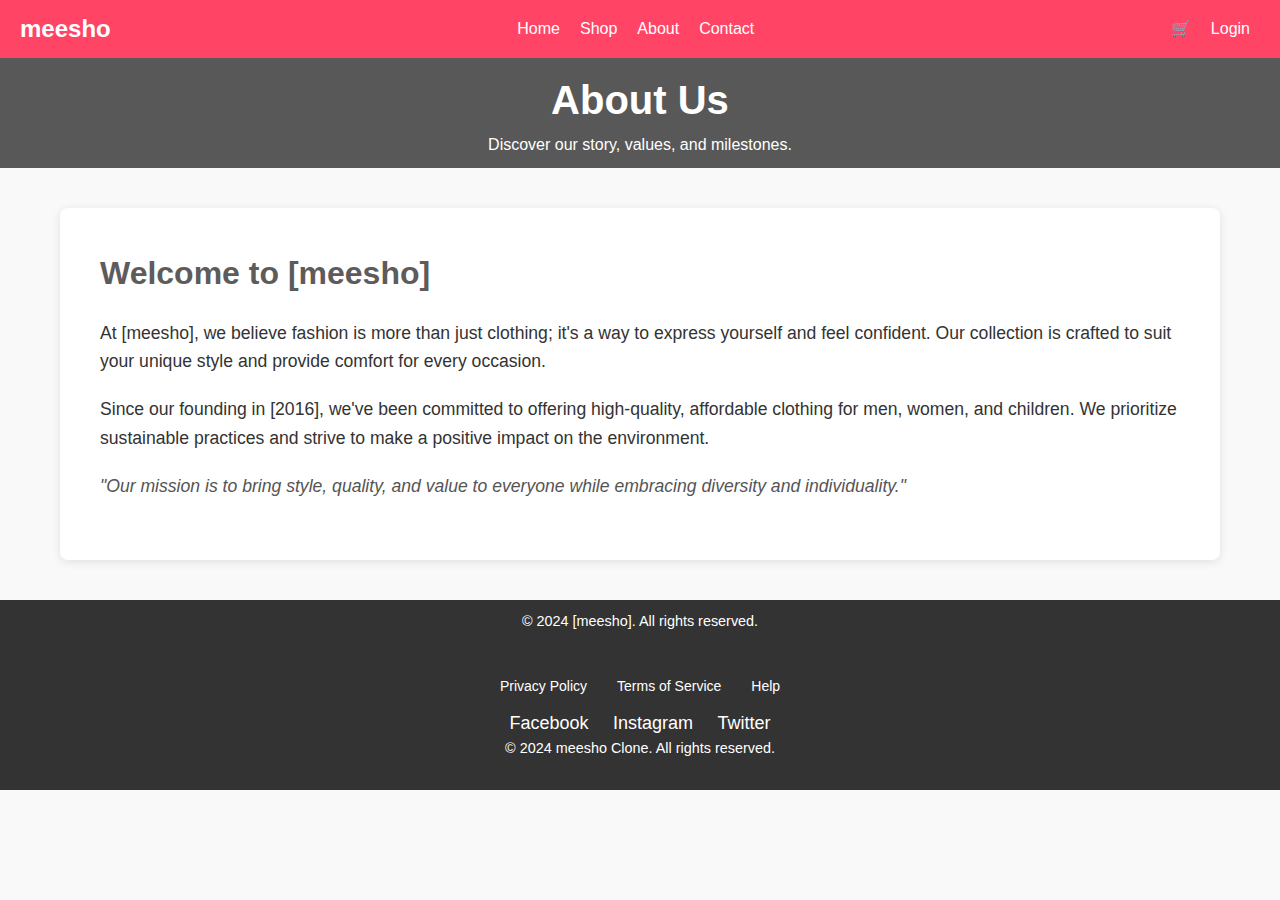
<file: about.html>
<!DOCTYPE html>
<html lang="en">
<head>
    <meta charset="UTF-8">
    <meta name="viewport" content="width=device-width, initial-scale=1.0">
    <title>About Us - Clothing Store</title>
    <link rel="stylesheet" href="globle.css">
    <style>
        body {
            font-family: Arial, sans-serif;
            margin: 0;
            padding: 0;
            background-color: #f9f9f9;
            color: #333;
        }

        .container {
            max-width: 1200px;
            margin: 0 auto;
            padding: 20px;
        }

        header {
            background-color: #585858;
            color: white;
            padding: 10px 0;
            text-align: center;
        }

        header h1 {
            margin: 0;
            font-size: 2.5em;
        }

        .about-section {
            background-color: #fff;
            padding: 40px;
            border-radius: 8px;
            box-shadow: 0 2px 10px rgba(0, 0, 0, 0.1);
            margin-top: 20px;
        }

        .about-section h2 {
            font-size: 2em;
            margin-bottom: 20px;
            color: #5e5b5b;
        }

        .about-section p {
            font-size: 1.1em;
            line-height: 1.6;
            margin-bottom: 20px;
        }

        .about-section .mission {
            font-style: italic;
            color: #555;
        }

        footer {
            background-color: #333;
            color: white;
            text-align: center;
            padding: 10px 0;
            margin-top: 20px;
        }

        footer p {
            margin: 0;
            font-size: 0.9em;
        }
    </style>
</head>
<body>

    <!-- Navbar -->
    <nav class="navbar">
        <div class="logo">meesho</div>

        <ul>
            <li><a href="index.html">Home</a></li>
            <li><a href="AddtoCart.html">Shop</a></li>
            <li><a href="about.html">About</a></li>
            <li><a href="contact.html">Contact</a></li>
        </ul>

        <ul>
            <li><a href="AddtoCart.html">🛒</a></li>
            <li><a href="logIn.html">Login</a></li>
        </ul>
    </nav>



    <header>
        <h1>About Us</h1>
        <p>Discover our story, values, and milestones.</p>
    </header>

    <div class="container">
        <section class="about-section">
            <h2>Welcome to [meesho]</h2>
            <p>
                At [meesho], we believe fashion is more than just clothing; it's a way to express yourself and feel confident. Our collection is crafted to suit your unique style and provide comfort for every occasion.
            </p>
            <p>
                Since our founding in [2016], we've been committed to offering high-quality, affordable clothing for men, women, and children. We prioritize sustainable practices and strive to make a positive impact on the environment.
            </p>
            <p class="mission">
                "Our mission is to bring style, quality, and value to everyone while embracing diversity and individuality."
            </p>
        </section>
    </div>

    <footer>
        <p>&copy; 2024 [meesho]. All rights reserved.</p>
    
    
    <!-- Footer -->
    <footer class="footer">
        <ul class="footer-links">
            <li><a href="#">Privacy Policy</a></li>
            <li><a href="#">Terms of Service</a></li>
            <li><a href="#">Help</a></li>
        </ul>
        <div class="social-icons">
            <a href="#">Facebook</a>
            <a href="#">Instagram</a>
            <a href="#">Twitter</a>
        </div>
        <p>&copy; 2024 meesho Clone. All rights reserved.</p>
    </footer>

</body>
</html>
</file>
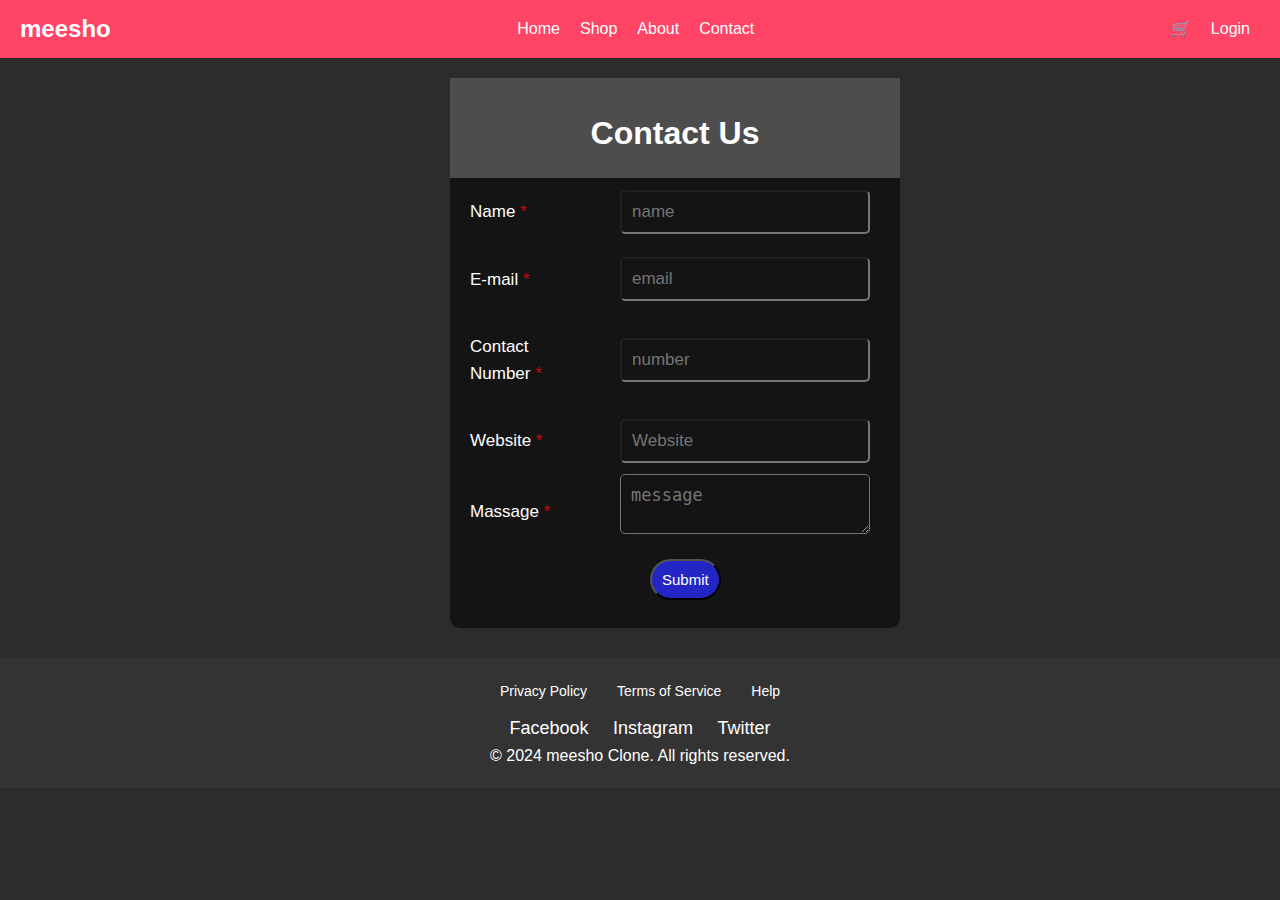
<file: contact.html>
<html lang="en">

<head>
    <meta charset="UTF-8">
    <meta name="viewport" content="width=device-width, initial-scale=1.0">
    <title>Contact</title>
    <link rel="stylesheet" href="globle.css">
    <style>
        body {
            background-color: rgb(44, 44, 44);
        }

        #main {
            width: 450px;
            height: 550px;
            border-radius: 10px;
            margin: 20px 0px 30px 450px;
            background-color: rgb(20, 20, 20);
        }

        #main>#first {
            height: 100px;
            background-color: rgb(78, 77, 77);
        }

        #first>h1 {
            text-align: center;
            color: white;
            padding-top: 30px;
        }

        .form1 {
            display: flex;
            align-items: center;
            gap: 30px;
        }

        .form1>label {
            color: white;
            font-size: 17px;
            padding: 20px;
            width: 140px;
            text-align: left;
            border-radius: 5px;
        }

        input {
            padding: 10px;
            background-color: rgb(20, 20, 20);
            flex: 1;
            color: white;
            border-radius: 5px;
            font-size: 17px;
        }

        #submit {
            text-align: center;
            padding: 10px;
            border-radius: 50px;
            color: white;
            background-color: rgb(35, 38, 197);
            cursor: pointer;
            font-size: 15px;
            margin: 10px 0px 20px 200px;

        }

        #submit:hover {
            background-color: rgb(20, 22, 105);
        }

        #msg {
            height: 60px;
            margin-bottom: 15px;
            background-color: rgb(20, 20, 20);
            color: white;
            width: 250px;
            border-radius: 5px;
            padding: 10px;
            font-size: 17px;
        }
        span{
            color: rgb(201, 8, 8);
        }
    </style>
</head>

<body>


    <!-- Navbar -->
    <nav class="navbar">
        <div class="logo">meesho</div>

        <ul>
            <li><a href="index.html">Home</a></li>
            <li><a href="AddtoCart.html">Shop</a></li>
            <li><a href="about.html">About</a></li>
            <li><a href="contact.html">Contact</a></li>
        </ul>

        <ul>
            <li><a href="AddtoCart.html">🛒</a></li>
            <li><a href="logIn.html">Login</a></li>
        </ul>

    </nav>


    <div id="main">

        <div id="first">
            <h1>Contact Us</h1>
        </div>

        <div id="second">
            <form>
                <div class="form1">
                    <label for="">Name <span>*</span></label>
                    <input type="text" id="name" placeholder="name" required><br><br>
                </div>
                <div class="form1">
                    <label for="">E-mail <span>*</span></label>
                    <input type="email" id="email" placeholder="email" required><br><br>
                </div>
                <div class="form1">
                    <label for="">Contact Number <span>*</span></label>
                    <input type="number" id="numb" placeholder="number" required><br><br>
                </div>
                <div class="form1">
                    <label for="">Website <span >*</span></label>
                    <input type="text" id="web" placeholder="Website" required><br><br>
                </div>
                <div class="form1">
                    <label for="">Massage <span >*</span></label>
                    <!-- <input id="msg" type="email" id="email" name="email"><br><br><br><br> -->
                    <textarea id="msg" placeholder="message" rows="5" required></textarea><br><br>
                </div>

                <input id="submit" type="submit">
            </form>
        </div>

    </div>


    <!-- Footer -->
    <footer class="footer">
        <ul class="footer-links">
            <li><a href="#">Privacy Policy</a></li>
            <li><a href="#">Terms of Service</a></li>
            <li><a href="#">Help</a></li>
        </ul>
        <div class="social-icons">
            <a href="#">Facebook</a>
            <a href="#">Instagram</a>
            <a href="#">Twitter</a>
        </div>
        <p>&copy; 2024 meesho Clone. All rights reserved.</p>
    </footer>

</body>

</html>


<script>

    let arr = JSON.parse(localStorage.getItem("contact")) || [];
    document.querySelector("form").addEventListener("submit", function (event) {
        event.preventDefault();

        let name = document.querySelector("#name").value;
        let email = document.querySelector("#email").value;
        let numb = document.querySelector("#numb").value;
        let web = document.querySelector("#web").value;
        let msg = document.querySelector("#msg").value;

        let obj = {
            name, email, numb, web, msg,
        }

        arr.push(obj)
        console.log(arr);
        localStorage.setItem("contact", JSON.stringify(arr))
        window.location.href = "index.html"
    })



</script>
</file>
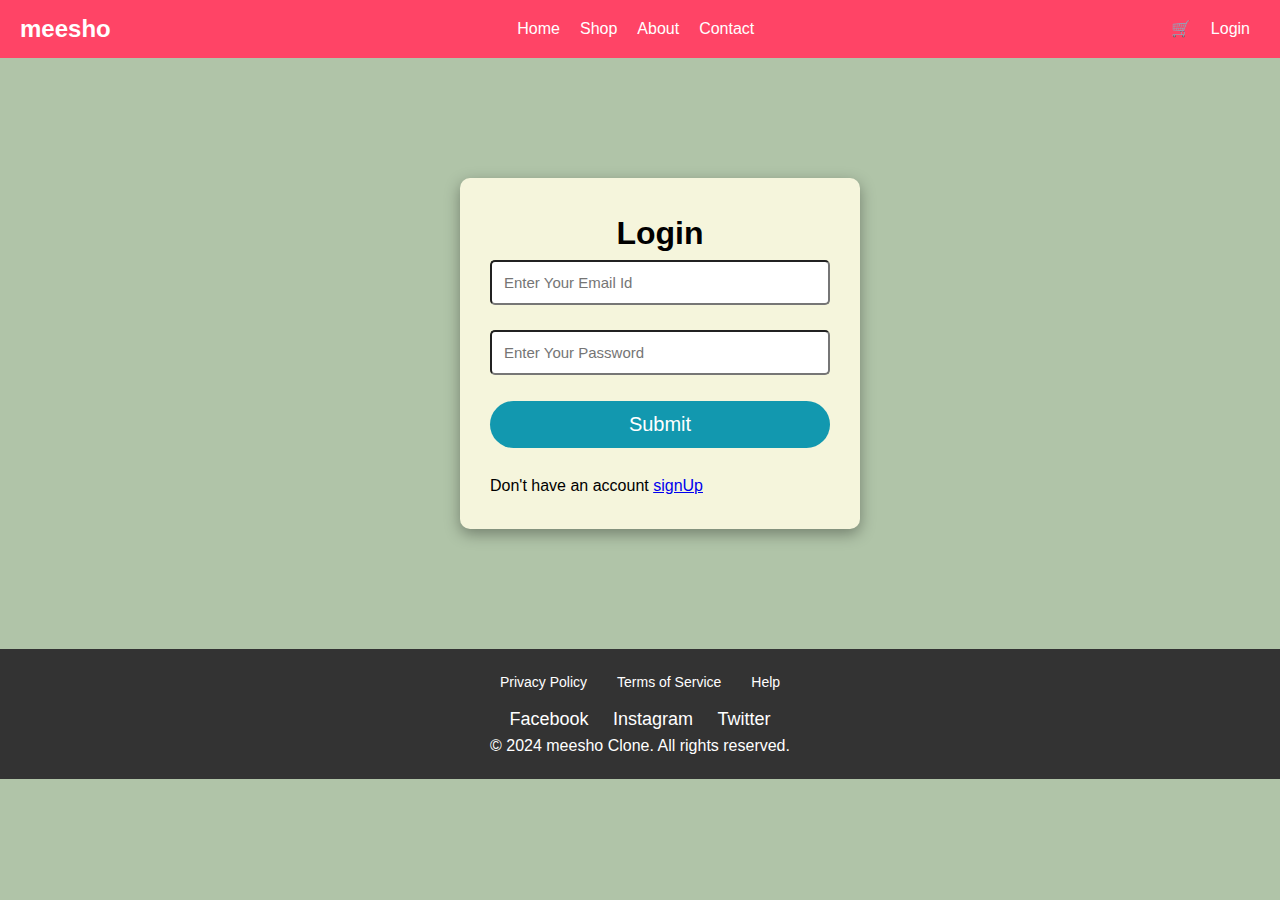
<file: logIn.html>
<html lang="en">

<head>
    <meta charset="UTF-8">
    <meta name="viewport" content="width=device-width, initial-scale=1.0">
    <title>log In</title>
    <link rel="stylesheet" href="globle.css">
</head>



<style>
    body {
        background-color: rgb(176, 196, 168);
    }

    form>h1 {
        text-align: center;
    }

    form {
        box-shadow: rgba(0, 0, 0, 0.35) 0px 5px 15px;
        background-color: beige;
        width: 400px;
        padding: 30px;
        margin: 120px 0px 120px 460px;
        border-radius: 10px;
    }

    form>input {
        padding: 12px;
        font-size: 15px;
        width: 340px;
        border-radius: 5px;
    }

    #submit {
        background-color: rgb(18, 152, 175);
        color: white;
        font-size: 20px;
        cursor: pointer;
        border: none;
        border-radius: 25px;
        /* border-radius: 5px; */
    }
</style>

<body>

    <!-- Navbar -->
    <nav class="navbar">
        <div class="logo">meesho</div>

        <ul>
            <li><a href="index.html">Home</a></li>
            <li><a href="AddtoCart.html">Shop</a></li>
            <li><a href="about.html">About</a></li>
            <li><a href="contact.html">Contact</a></li>
        </ul>

        <ul>
            <li><a href="AddtoCart.html">🛒</a></li>
            <li><a href="logIn.html">Login</a></li>
        </ul>

    </nav>

    <form action="">
        <h1>Login </h1>

        <input type="email" id="email" placeholder="Enter Your Email Id" required><br><br>
        <input type="password" id="password" maxlength="6" placeholder="Enter Your Password" required><br><br>

        <!-- <p>Forget Password <a href="#">Click Here!</a></p> -->

        <input id="submit" type="submit" placeholder="submit"><br><br>


        <div>Don't have an account <a href="signUp.html">signUp</a></div>

    </form>


    <!-- Footer -->
    <footer class="footer">
        <ul class="footer-links">
            <li><a href="#">Privacy Policy</a></li>
            <li><a href="#">Terms of Service</a></li>
            <li><a href="#">Help</a></li>
        </ul>
        <div class="social-icons">
            <a href="#">Facebook</a>
            <a href="#">Instagram</a>
            <a href="#">Twitter</a>
        </div>
        <p>&copy; 2024 meesho Clone. All rights reserved.</p>
    </footer>
</body>

</html>
<script>

    let loggedIn =  JSON.parse(localStorage.getItem("loggedIn")) || false;
    //console.log(loggedIn)

    let loginPage = JSON.parse(localStorage.getItem("loginForm")) || [];


    document.querySelector("form").addEventListener("submit", function (event) {
        event.preventDefault();

        let email = document.querySelector("#email").value;
        let password = document.querySelector("#password").value;

     let newDAta =   loginPage.filter(ele => ele.email.toLowerCase().includes(email.toLowerCase()) )

     console.log(newDAta)

     if(newDAta.length <=0 ){
        alert("Don't have an account");
        window.location.href = "signUp.html";
     }
     else{
        if(newDAta[0].password == password){
            alert("User logged in Successfully !")
            localStorage.setItem("loggedIn", JSON.stringify(true))
            
            window.location.href = "index.html";
        }
        else{
            alert("Wrong password");
        }
     }
    })

</script>
</file>
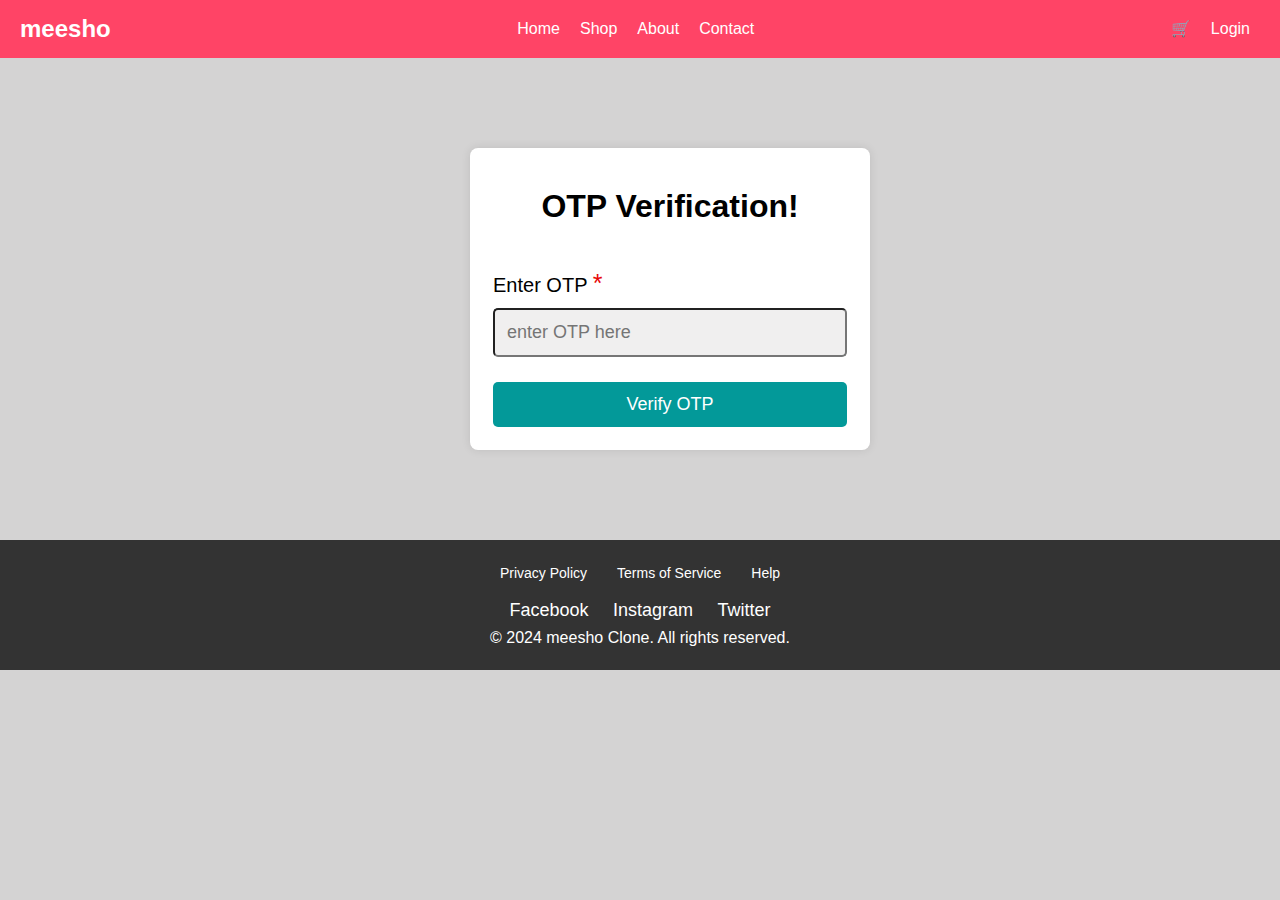
<file: OTP.html>
<!-- OTP.html -->
<!DOCTYPE html>
<html lang="en">

<head>
    <meta charset="UTF-8">
    <meta name="viewport" content="width=device-width, initial-scale=1.0">
    <title>OTP Verification</title>
    <link rel="stylesheet" href="globle.css">

    <style>
        body{
            background-color: rgb(212, 211, 211);
        }

        #otpForm {
            background-color: #fff;
            padding: 23px;
            border-radius: 8px;
            box-shadow: 0 0 10px rgba(0, 0, 0, 0.1);
            width: 400px;
            margin: 90px 0px 90px 470px;
            
        }

        #otpForm>h1 {
            text-align: center;
            margin-bottom: 20px;
            /* font-size: 40px; */
            padding: 10px;
        }


        #label {
            display: block;
            margin-bottom: 5px;
            font-size: 20px;
        }

        input {
            width: 100%;
            padding: 12px;
            border-radius: 5px;
            box-sizing: border-box;
            font-size: 18px;
            background-color: rgb(240, 239, 239);
        }

        #submit {
            background-color: rgb(3, 153, 153);
            transition: background-color 1s;
            color: white;
            border: none;
            cursor: pointer;
            border-radius: 5px;
        }

        #submit:hover {
            background-color: #970366;
        }

        span {
            color: rgb(231, 7, 7);
            font-size: 25px;
        }
    </style>
</head>

<body>
    <!-- Navbar -->
    <nav class="navbar">
        <div class="logo">meesho</div>

        <ul>
            <li><a href="index.html">Home</a></li>
            <li><a href="AddtoCart.html">Shop</a></li>
            <li><a href="about.html">About</a></li>
            <li><a href="contact.html">Contact</a></li>
        </ul>

        <ul>
            <li><a href="AddtoCart.html">🛒</a></li>
            <li><a href="logIn.html">Login</a></li>
        </ul>

    </nav>

    <form id="otpForm">

        <h1>OTP Verification!</h1>
        <label id="label" for="otp">Enter OTP <span>*</span></label>
        <input type="text" id="otp" maxlength="6" id="fill" placeholder="enter OTP here" required><br><br>

        <input type="submit" value="Verify OTP" id="submit">

    </form> 


    <!-- Footer -->
    <footer class="footer">
        <ul class="footer-links">
            <li><a href="#">Privacy Policy</a></li>
            <li><a href="#">Terms of Service</a></li>
            <li><a href="#">Help</a></li>
        </ul>
        <div class="social-icons">
            <a href="#">Facebook</a>
            <a href="#">Instagram</a>
            <a href="#">Twitter</a>
        </div>
        <p>&copy; 2024 meesho Clone. All rights reserved.</p>
    </footer>

</body>

</html>


<script>
    let otpForm = document.querySelector('#otpForm');

    otpForm.addEventListener('submit', function (event) {
        event.preventDefault();

        const otp = document.querySelector('#otp').value;

        if (otp === '123456') {
            alert('Payment done Successfully!!!');
            window.location.href = "thankyou.html"

        } else {
            alert('Error: Invalid OTP');
        }
    });
</script>
</file>
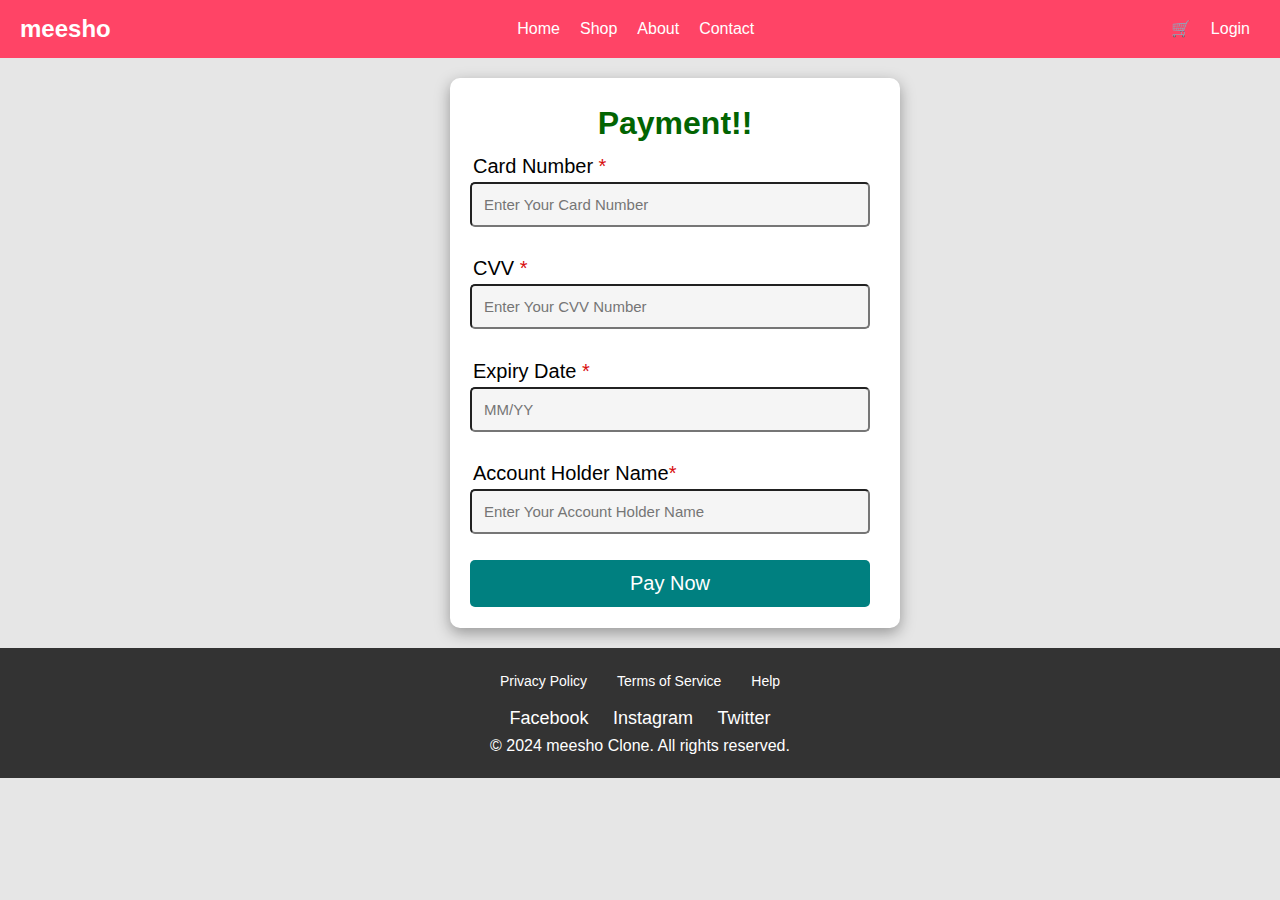
<file: payment1.html>
<!DOCTYPE html>
<html lang="en">

<head>
    <meta charset="UTF-8">
    <meta name="viewport" content="width=device-width, initial-scale=1.0">
    <title>Payment Form</title>
    <link rel="stylesheet" href="globle.css">
    <style>
        body {
            background-color: rgb(230, 230, 230);
        }

        form>h1 {
            text-align: center;
            color: rgb(2, 100, 2);
        }

        form {
            box-shadow: rgba(0, 0, 0, 0.35) 0px 5px 15px;
            background-color: white;
            width: 450px;
            height: 550px;
            padding: 20px;
            margin: 20px 0px 20px 450px;
            border-radius: 10px;
        }

        form>label {
            margin: 3px;
            font-size: 20px;

        }

        form>input {
            padding: 12px;
            font-size: 15px;
            width: 400px;
            border-radius: 5px;
            background-color: whitesmoke;
        }

        #submit {
            background-color: teal;
            color: #fff;
            transition: background-color 1s;

            font-size: 20px;
            cursor: pointer;
            border: none;
            border-radius: 5px;
            /* width: 340px; */
        }

        #submit:hover {
            background-color: #004369;
        }

        span {
            color: rgb(216, 13, 13);
            font-size: 20px;
        }
    </style>
</head>

<body>

    <!-- Navbar -->
    <nav class="navbar">
        <div class="logo">meesho</div>

        <ul>
            <li><a href="index.html">Home</a></li>
            <li><a href="AddtoCart.html">Shop</a></li>
            <li><a href="about.html">About</a></li>
            <li><a href="contact.html">Contact</a></li>
        </ul>

        <ul>
            <li><a href="AddtoCart.html">🛒</a></li>
            <li><a href="logIn.html">Login</a></li>
        </ul>

    </nav>

    <form>
        <h1>Payment!!</h1>

        <label for="cardNumber">Card Number <span>*</span></label><br>
        <input type="text" id="cardNumber" maxlength="16" placeholder="Enter Your Card Number" required><br><br>

        <label for="cvv">CVV <span>*</span></label><br>
        <input type="text" id="cvv" maxlength="3" placeholder="Enter Your CVV Number" required><br><br>

        <label for="expiryDate">Expiry Date <span>*</span></label><br>
        <input type="text" id="expiryDate" placeholder="MM/YY" maxlength="5" required><br><br>

        <label for="name">Account Holder Name<span>*</span></label><br>
        <input type="text" id="name" required placeholder="Enter Your Account Holder Name"><br><br>

        <input id="submit" type="submit" value="Pay Now">


    </form>



    <!-- Footer -->
    <footer class="footer">
        <ul class="footer-links">
            <li><a href="#">Privacy Policy</a></li>
            <li><a href="#">Terms of Service</a></li>
            <li><a href="#">Help</a></li>
        </ul>
        <div class="social-icons">
            <a href="#">Facebook</a>
            <a href="#">Instagram</a>
            <a href="#">Twitter</a>
        </div>
        <p>&copy; 2024 meesho Clone. All rights reserved.</p>
    </footer>


</body>

<script>
    let arr = JSON.parse(localStorage.getItem("otpForm")) || [];

    document.querySelector('form').addEventListener("submit", function (event) {
        event.preventDefault();

        let cardNum = document.querySelector('#cardNumber').value;
        let cvv = document.querySelector('#cvv').value;
        let Date = document.querySelector("#expiryDate").value;
        let name = document.querySelector("#name").value;

        let obj = {
            cardNum, cvv, Date, name,
        }
        arr.push(obj)
        console.log(arr)

        localStorage.setItem("otpForm", JSON.stringify(arr))
        window.location.href = 'OTP.html';



    });

</script>


</html>
</file>
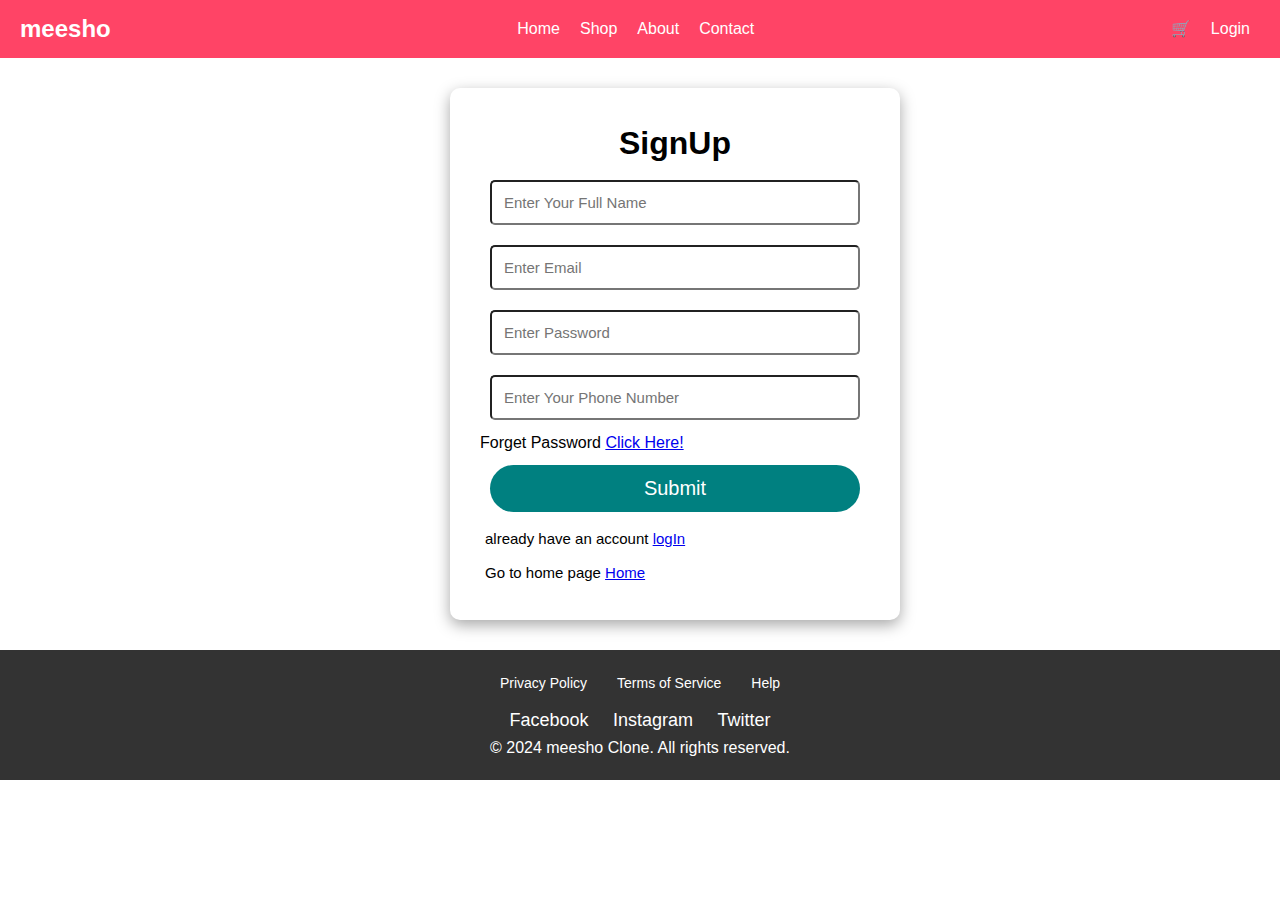
<file: signUp.html>
<html lang="en">

<head>
    <meta charset="UTF-8">
    <meta name="viewport" content="width=device-width, initial-scale=1.0">
    <title>sign Up</title>
    <link rel="stylesheet" href="globle.css">
</head>


<style>
    #container>h1 {
        text-align: center;
    }

    #container {
        box-shadow: rgba(0, 0, 0, 0.35) 0px 5px 15px;
        width: 450px;
        padding: 30px;
        margin: 30px 0px 30px 450px;
        border-radius: 10px;
    }

    input {
        padding: 12px;
        font-size: 15px;
        width: 370px;
        border-radius: 5px;
        margin: 5px;
        margin: 10px;
    }

    #submit:hover {
        background-color: rgb(6, 138, 179);
    }

    #submit {
        background-color: teal;
        color: white;
        font-size: 20px;
        cursor: pointer;
        border: none;
        border-radius: 25px;
        /* border-radius: 5px; */
    }

    form>div {
        padding: 5px;
        font-size: 15px;
    }
</style>

<body>


    <!-- Navbar -->
    <nav class="navbar">
        <div class="logo">meesho</div>

        <ul>
            <li><a href="index.html">Home</a></li>
            <li><a href="AddtoCart.html">Shop</a></li>
            <li><a href="about.html">About</a></li>
            <li><a href="contact.html">Contact</a></li>
        </ul>

        <ul>
            <li><a href="AddtoCart.html">🛒</a></li>
            <li><a href="logIn.html">Login</a></li>
        </ul>

    </nav>

    <div id="container">
        <h1>SignUp</h1>

        <form>

            <input type="text" id="name" placeholder="Enter Your Full Name" required><br>
            <input type="email" id="email" placeholder="Enter Email" required><br>
            <input type="password" maxlength="6" id="password" placeholder="Enter Password" required><br>
            <input type="number" id="mob" placeholder="Enter Your Phone Number"><br>
            <p>Forget Password <a href="#">Click Here!</a></p>

            <input id="submit" type="submit" placeholder="submit"><br>
            <div>already have an account <a href="logIn.html">logIn</a></div>
            <div>Go to home page <a href="index.html">Home</a></div>
        </form>


    </div>

</body>


<!-- Footer -->
<footer class="footer">
    <ul class="footer-links">
        <li><a href="#">Privacy Policy</a></li>
        <li><a href="#">Terms of Service</a></li>
        <li><a href="#">Help</a></li>
    </ul>
    <div class="social-icons">
        <a href="#">Facebook</a>
        <a href="#">Instagram</a>
        <a href="#">Twitter</a>
    </div>
    <p>&copy; 2024 meesho Clone. All rights reserved.</p>
</footer>


</html>
<script>

    let loginPage = JSON.parse(localStorage.getItem("loginForm")) || [];
    document.querySelector("form").addEventListener("submit", function (event) {
        event.preventDefault();

        let name = document.querySelector("#name").value;
        let email = document.querySelector("#email").value;
        let password = document.querySelector("#password").value;
        let mob = document.querySelector("#mob").value;

        let obj = {
            name, email, password, mob

        }

console.log(obj)


        let newArr = loginPage.filter((ele) => ele.email.toLowerCase().includes(email.toLowerCase()));
        //console.log(newArr[0].email)
        
            if (newArr.length <= 0 ) {
                loginPage.push(obj)
                localStorage.setItem("loginForm", JSON.stringify(loginPage))
                alert("signUp saccessfully!!");
                window.location.href =  "logIn.html";
               
            }
            else {
               
                alert("Already have an account !")

            }
        





    })


</script>
</file>
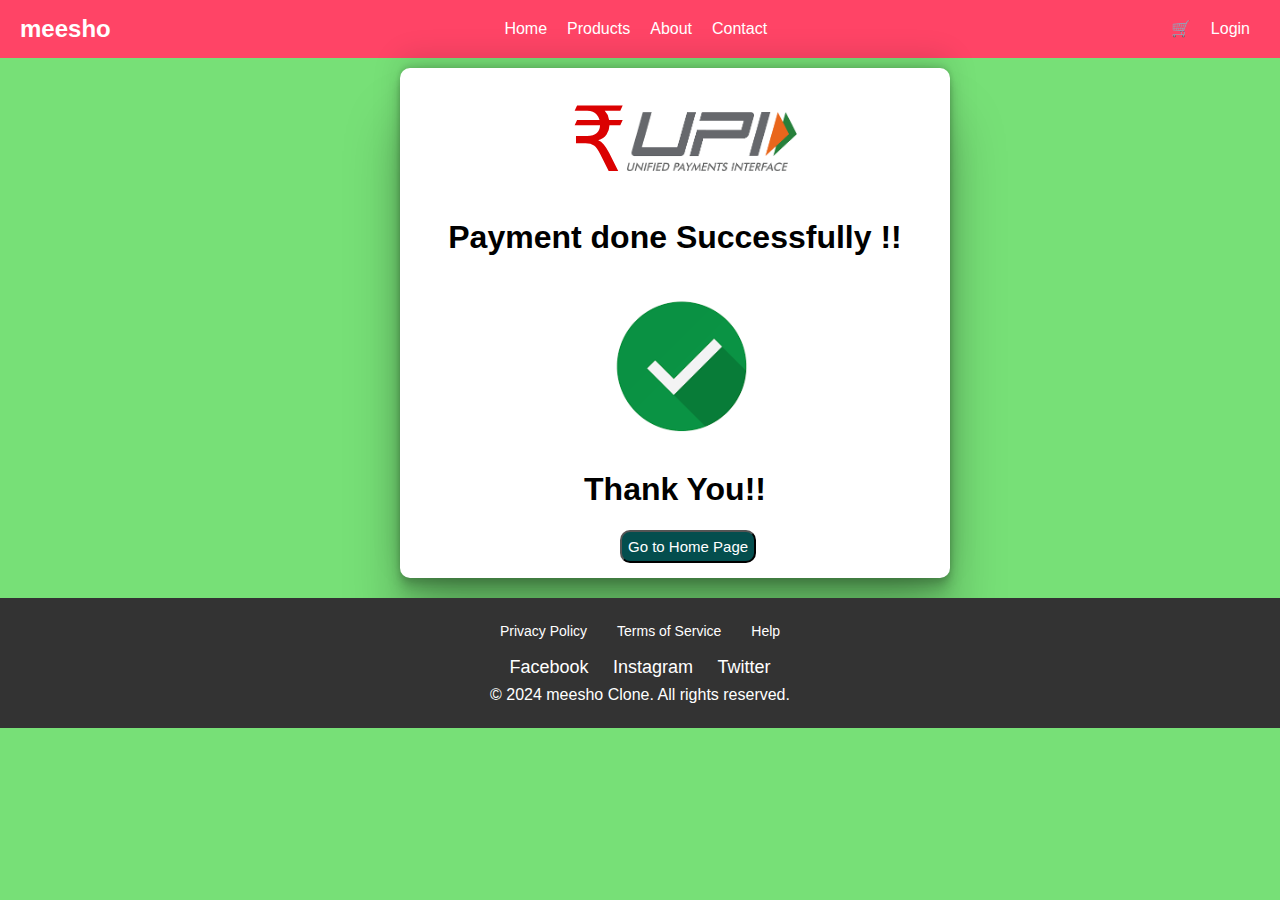
<file: thankyou.html>
<html lang="en">

<head>
    <meta charset="UTF-8">
    <meta name="viewport" content="width=device-width, initial-scale=1.0">
    <title>payment</title>
    <link rel="stylesheet" href="globle.css">
    <style>
        body {
            background-color: rgb(119, 224, 119);
        }

        .main {
            margin: 10px 0px 20px 400px;
            box-shadow: rgba(0, 0, 0, 0.25) 0px 54px 55px, rgba(0, 0, 0, 0.12) 0px -12px 30px, rgba(0, 0, 0, 0.12) 0px 4px 6px, rgba(0, 0, 0, 0.17) 0px 12px 13px, rgba(0, 0, 0, 0.09) 0px -3px 5px;
            width: 550px;
            background-color: white;
            border-radius: 10px;
        }

        .main>h1 {
            text-align: center;
        }

        button {
            padding: 6px;
            cursor: pointer;
            border-radius: 10px;
            text-align: center;
            margin: 15px 0px 15px 220px;
            background-color: rgb(4, 78, 78);
            color: white;
            font-size: 15px;
        }

        .main>img {
            margin-left: 180;
            width: 200px;
        }

        .main1>img {
            width: 170px;
        }

        .main1 {
            margin-left: 170px;
            color: rgb(219, 1, 1);
            font-size: 90px;
        }
    </style>
</head>

<body>


    <!-- Navbar -->
    <nav class="navbar">
        <div class="logo">meesho</div>
 
        <ul>
            <li><a href="index.html">Home</a></li>
            <li><a href="AddtoCart.html">Products</a></li>
            <li><a href="about.html">About</a></li>
            <li><a href="contact.html">Contact</a></li>
        </ul>
 
        <ul>
            <li><a href="AddtoCart.html">🛒</a></li>
            <li><a href="logIn.html">Login</a></li>
        </ul>
 
    </nav>


    <div class="main">

        <div class="main1">₹<img
                src="[data-uri]"
                alt=""></div>

        <h1>Payment done Successfully !!</h1>
        <img src="[data-uri]"
            alt="">

        <h1>Thank You!!</h1>
       <a href="index.html"><button>Go to Home Page</button></a> 
        
    </div>

    
    <!-- Footer -->
    <footer class="footer">
        <ul class="footer-links">
            <li><a href="#">Privacy Policy</a></li>
            <li><a href="#">Terms of Service</a></li>
            <li><a href="#">Help</a></li>
        </ul>
        <div class="social-icons">
            <a href="#">Facebook</a>
            <a href="#">Instagram</a>
            <a href="#">Twitter</a>
        </div>
        <p>&copy; 2024 meesho Clone. All rights reserved.</p>
    </footer>


</body>

</html>
</file>
<file: globle.css>
/* Basic reset */
* {
    margin: 0;
    padding: 0;
    box-sizing: border-box;
}

body {
    font-family: Arial, sans-serif;
    line-height: 1.6;
}

/* Navbar styling */
.navbar {
    display: flex;
    justify-content: space-between;
    align-items: center;
    background-color: #ff4466;
    color: white;
    padding: 10px 20px;
}

.navbar .logo {
    font-size: 24px;
    font-weight: bold;
}

.navbar ul {
    list-style: none;
    display: flex;
}

.navbar ul li {
    margin: 0 10px;
}

.navbar ul li a {
    color: white;
    text-decoration: none;
    font-size: 16px;
}

.navbar .search-bar {
    display: flex;
    align-items: center;
}

.navbar .search-bar input {
    padding: 5px;
    border: none;
    border-radius: 3px;
}

.navbar .search-bar button {
    padding: 5px 10px;
    margin-left: 5px;
    border: none;
    background-color: white;
    color: #ff4466;
    border-radius: 3px;
    cursor: pointer;
}

/* Footer styling */
.footer {
    background-color: #333;
    color: white;
    padding: 20px;
    text-align: center;
}

.footer .footer-links {
    display: flex;
    justify-content: center;
    list-style: none;
    margin-bottom: 10px;
}

.footer .footer-links li {
    margin: 0 15px;
}

.footer .footer-links a {
    color: white;
    text-decoration: none;
    font-size: 14px;
}

.footer .social-icons {
    margin-top: 10px;
}

.footer .social-icons a {
    margin: 0 10px;
    color: white;
    font-size: 18px;
    text-decoration: none;
}
</file>
